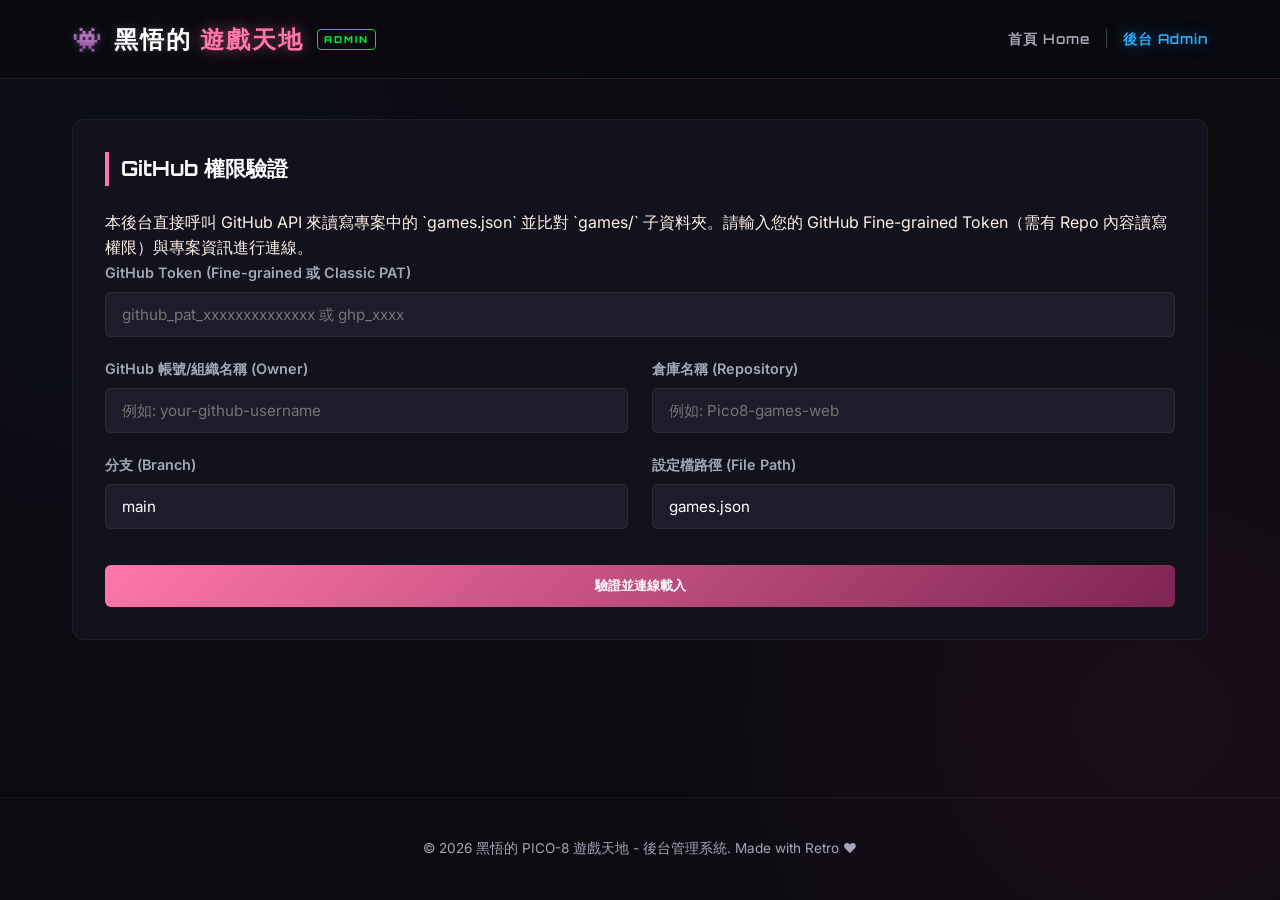
<file: admin.html>
<!DOCTYPE html>
<html lang="zh-TW">
<head>
  <meta charset="UTF-8">
  <meta name="viewport" content="width=device-width, initial-scale=1.0">
  <meta name="description" content="黑悟的 PICO-8 遊戲天地 - 後台管理系統，自動比對專案資料夾並管理 games.json 內容。">
  <title>後台管理系統 | 黑悟的 PICO-8 遊戲天地</title>
  
  <!-- CSS Stylesheet -->
  <!-- CSS Stylesheet (含防快取機制) -->
  <script>document.write('<link rel="stylesheet" href="style.css?v=' + Math.floor(Date.now() / 60000) + '">');</script>
  <noscript><link rel="stylesheet" href="style.css"></noscript>
  <style>
    /* 針對後台多表單渲染的額外樣式微調 */
    .game-form-card {
      background-color: var(--bg-secondary);
      border: 1px solid rgba(255, 255, 255, 0.05);
      border-radius: var(--border-radius);
      padding: 2rem;
      margin-bottom: 2rem;
      position: relative;
      transition: border-color var(--transition-speed), box-shadow var(--transition-speed);
    }
    
    .game-form-card.new-detected {
      border: 1px dashed var(--color-success);
      box-shadow: 0 0 15px rgba(0, 240, 255, 0.05);
    }

    .game-form-card.new-detected::before {
      content: '✨ 新偵測到目錄';
      position: absolute;
      top: -12px;
      left: 20px;
      background: var(--color-success);
      color: #0b0b0f;
      font-size: 0.75rem;
      font-weight: 700;
      padding: 2px 8px;
      border-radius: 4px;
      font-family: 'Orbitron', sans-serif;
      text-transform: uppercase;
    }

    .game-form-card.registered {
      border-left: 4px solid var(--color-purple);
    }

    .game-form-header {
      display: flex;
      justify-content: space-between;
      align-items: center;
      margin-bottom: 1.5rem;
      border-bottom: 1px solid rgba(255, 255, 255, 0.05);
      padding-bottom: 0.75rem;
    }

    .game-form-header h3 {
      font-family: 'Orbitron', sans-serif;
      font-size: 1.25rem;
      color: #fff;
    }

    .status-badge {
      font-size: 0.75rem;
      padding: 2px 8px;
      border-radius: 4px;
      font-weight: 700;
    }

    .status-badge.new {
      background-color: rgba(0, 240, 255, 0.1);
      color: var(--color-success);
      border: 1px solid var(--color-success);
    }

    .status-badge.reg {
      background-color: rgba(138, 43, 226, 0.1);
      color: #b388ff;
      border: 1px solid var(--color-purple);
    }

    .sidebar-sticky {
      position: sticky;
      top: 90px;
    }

    .quick-link-item {
      display: flex;
      justify-content: space-between;
      align-items: center;
      padding: 0.75rem 1rem;
      background-color: var(--bg-tertiary);
      border: 1px solid rgba(255,255,255,0.03);
      border-radius: 6px;
      margin-bottom: 0.5rem;
      text-decoration: none;
      color: var(--text-secondary);
      font-size: 0.9rem;
      transition: all var(--transition-speed);
    }

    .quick-link-item:hover {
      background-color: rgba(255, 255, 255, 0.05);
      color: #fff;
      transform: translateX(3px);
    }

    .quick-link-item.new-item {
      border-left: 3px solid var(--color-success);
    }

    .quick-link-item.reg-item {
      border-left: 3px solid var(--color-purple);
    }
  </style>
</head>
<body>

  <!-- 導覽列 -->
  <header>
    <div class="header-container">
      <a href="index.html" class="logo" id="logoLink">
        👾 黑悟的<span>遊戲天地</span> <small style="font-size: 0.6rem; color: var(--color-success); border: 1px solid var(--color-success); padding: 2px 6px; border-radius: 4px; margin-left: 5px;">ADMIN</small>
      </a>
      <nav class="nav-links" id="mainNavigation">
        <a href="index.html" id="navHome">首頁 Home</a>
        <span style="color: rgba(255,255,255,0.2); margin: 0 10px;">|</span>
        <a href="admin.html" class="active" id="navAdmin">後台 Admin</a>
      </nav>
    </div>
  </header>

  <!-- 主要內容區 -->
  <main>
    
    <!-- 未登入狀態：認證/登入面板 -->
    <section class="auth-panel admin-card" id="authPanel">
      <h2>GitHub 權限驗證</h2>
      <p class="auth-desc">本後台直接呼叫 GitHub API 來讀寫專案中的 `games.json` 並比對 `games/` 子資料夾。請輸入您的 GitHub Fine-grained Token（需有 Repo 內容讀寫權限）與專案資訊進行連線。</p>
      
      <form id="authForm" onsubmit="return false;">
        <div class="form-group">
          <label for="githubToken">GitHub Token (Fine-grained 或 Classic PAT)</label>
          <input type="password" id="githubToken" class="form-control" placeholder="github_pat_xxxxxxxxxxxxxx 或 ghp_xxxx" required autocomplete="current-password">
        </div>
        
        <div class="form-row">
          <div class="form-group">
            <label for="repoOwner">GitHub 帳號/組織名稱 (Owner)</label>
            <input type="text" id="repoOwner" class="form-control" placeholder="例如: your-github-username" required>
          </div>
          <div class="form-group">
            <label for="repoName">倉庫名稱 (Repository)</label>
            <input type="text" id="repoName" class="form-control" placeholder="例如: Pico8-games-web" required>
          </div>
        </div>

        <div class="form-row">
          <div class="form-group">
            <label for="repoBranch">分支 (Branch)</label>
            <input type="text" id="repoBranch" class="form-control" value="main" required>
          </div>
          <div class="form-group">
            <label for="filePath">設定檔路徑 (File Path)</label>
            <input type="text" id="filePath" class="form-control" value="games.json" required>
          </div>
        </div>

        <button type="submit" class="btn-primary" id="btnConnect" style="width: 100%; margin-top: 1rem;">驗證並連線載入</button>
      </form>
    </section>

    <!-- 已登入狀態：後台管理介面 -->
    <section id="adminPanel" style="display: none;">
      
      <!-- 狀態列 -->
      <div style="display: flex; justify-content: space-between; align-items: center; margin-bottom: 2rem; background: var(--bg-secondary); padding: 1rem 1.5rem; border-radius: var(--border-radius); border: 1px solid rgba(255,255,255,0.05);">
        <div>
          <span>目前連線至: </span>
          <strong id="connectionStatus" style="color: var(--color-success);">未連線</strong>
        </div>
        <button class="btn-secondary" id="btnLogout" style="padding: 0.5rem 1rem; font-size: 0.85rem;">中斷連線 / 登出</button>
      </div>

      <div style="display: grid; grid-template-columns: 2fr 1fr; gap: 2.5rem; align-items: start;">
        
        <!-- 左側：多表單編輯清單 -->
        <div>
          <h2 style="font-family: 'Orbitron', sans-serif; font-size: 1.5rem; margin-bottom: 1.5rem; color: #fff;">遊戲設定表單列表</h2>
          
          <div id="gamesFormsContainer">
            <!-- 由 admin.js 動態渲染多個編輯表單卡片 -->
            <div style="text-align: center; color: var(--text-secondary); padding: 3rem;" class="admin-card">
              正在獲取遊戲清單與子目錄...
            </div>
          </div>
        </div>

        <!-- 右側：側邊欄導覽與功能狀態 -->
        <div class="sidebar-sticky">
          
          <!-- 統計數據 -->
          <div class="admin-card">
            <h2>機台目錄狀態</h2>
            <div style="margin: 1rem 0; display: flex; flex-direction: column; gap: 0.75rem;">
              <div style="display: flex; justify-content: space-between;">
                <span style="color: var(--text-secondary);">已登錄遊戲：</span>
                <span id="statRegistered" style="font-weight: 700; color: #b388ff;">0</span>
              </div>
              <div style="display: flex; justify-content: space-between;">
                <span style="color: var(--text-secondary);">新偵測到目錄：</span>
                <span id="statNew" style="font-weight: 700; color: var(--color-success);">0</span>
              </div>
              <div style="display: flex; justify-content: space-between; border-top: 1px solid rgba(255,255,255,0.05); padding-top: 0.75rem;">
                <span style="color: var(--text-secondary);">總遊戲機台：</span>
                <span id="statTotal" style="font-weight: 700; color: #fff;">0</span>
              </div>
            </div>
          </div>

          <!-- 快速導覽列 -->
          <div class="admin-card">
            <h2>機台清單快速導覽</h2>
            <p style="font-size: 0.8rem; color: var(--text-secondary); margin-bottom: 1rem;">點擊可快速捲動至該表單編輯位置：</p>
            <div id="quickNavLinks">
              <!-- 由 JavaScript 動態生成導覽連結 -->
          </div>

          <!-- 自動比對說明 -->
          <div class="admin-card" style="border: 1px dashed rgba(255, 255, 255, 0.15);">
            <h2>自動比對說明</h2>
            <p style="font-size: 0.85rem; color: var(--text-secondary); line-height: 1.5;">
              後台會自動呼叫 GitHub API 比對 <code>games/</code> 資料夾下的所有子目錄與 <code>games.json</code> 的資料。<br><br>
              若發現有子目錄存在，但 <code>games.json</code> 中沒有對應的項目，系統會將其判定為新遊戲，自動在左側產生編輯表單。
            </p>
          </div>

          <!-- PICO-8 截圖與動圖指南 -->
          <div class="admin-card" style="border: 1px solid rgba(255, 119, 168, 0.25); background: rgba(255, 119, 168, 0.02);">
            <h2>PICO-8 截圖與動圖指南</h2>
            <p style="font-size: 0.85rem; color: var(--text-secondary); line-height: 1.6;">
              在 PICO-8 運行遊戲時，有非常簡便的熱鍵可以直接產生高畫質截圖或 GIF 動畫：<br><br>
              📸 <strong>【F6】鍵 - 靜態截圖</strong>：<br>
              按下去後，PICO-8 會立即將當前畫面存成 PNG 檔案，並儲存在您的電腦桌面上。<br><br>
              🎬 <strong>【F9】鍵 - 錄製 GIF 動圖</strong>：<br>
              按下去後，PICO-8 會自動把<strong>「最近 8 秒」</strong>的遊玩畫面存成一個循環 GIF 動圖存到桌面上，做封面超炫！<br><br>
              💡 <strong>使用方法</strong>：<br>
              將產生的 PNG 或 GIF 重新命名為 <code>cover.png</code>（或 <code>cover.gif</code>），然後放到該遊戲的資料夾內即可（例如 <code>games/snails01/cover.png</code>），後台會自動偵測並套用！
            </p>
          </div>

        </div>

      </div>
    </section>

  </main>

  <!-- 提示訊息通知 (Toast) -->
  <div class="toast" id="toastNotification">
    提示訊息
  </div>

  <!-- 頁尾 -->
  <footer>
    <p>&copy; 2026 黑悟的 PICO-8 遊戲天地 - 後台管理系統. Made with Retro ❤️</p>
  </footer>

  <!-- 後台 JavaScript 邏輯 -->
  <!-- 後台 JavaScript 邏輯 (含防快取機制) -->
  <script>document.write('<script src="admin.js?v=' + Math.floor(Date.now() / 60000) + '"><\/script>');</script>
</body>
</html>
</file>
<file: style.css>
/* 引入 Google Fonts：Orbitron (復古科技字型) 與 Inter (閱讀內文字型) */
@import url('https://fonts.googleapis.com/css2?family=Inter:wght@300;400;500;600;700&family=Orbitron:wght@400;700;900&display=swap');

/* PICO-8 經典十六色調色盤 (Official Palette) */
:root {
  --pico-black: #000000;
  --pico-darkblue: #1D2B53;
  --pico-darkpurple: #7E2553;
  --pico-darkgreen: #008751;
  --pico-brown: #AB5236;
  --pico-darkgrey: #5F574F;
  --pico-lightgrey: #C2C3C7;
  --pico-white: #FFF1E8;
  --pico-red: #FF004D;
  --pico-orange: #FFA300;
  --pico-yellow: #FFEC27;
  --pico-green: #00E436;
  --pico-blue: #29ADFF;
  --pico-indigo: #83769C;
  --pico-pink: #FF77A8;
  --pico-peach: #FFCCAA;

  /* 網頁 UI 設計系統對應 */
  --bg-primary: #0a0a0f;
  --bg-secondary: #12121d;
  --bg-tertiary: #1c1c2a;
  
  --text-primary: var(--pico-white);
  --text-secondary: #a5a7b8;
  
  --color-accent: var(--pico-pink);       /* 霓虹粉 */
  --color-success: var(--pico-green);     /* 綠色 */
  --color-blue: var(--pico-blue);         /* 藍色 */
  --color-orange: var(--pico-orange);     /* 橘色 */
  --color-yellow: var(--pico-yellow);     /* 黃色 */

  /* 發光特效 */
  --glow-accent: 0 0 15px rgba(255, 119, 168, 0.5);
  --glow-blue: 0 0 15px rgba(41, 173, 255, 0.5);
  --glow-green: 0 0 15px rgba(0, 228, 54, 0.5);
  
  --transition-speed: 0.3s;
  --border-radius: 12px;
}

/* 全域重設與基礎樣式 */
* {
  box-sizing: border-box;
  margin: 0;
  padding: 0;
}

body {
  background-color: var(--bg-primary);
  background-image: 
    radial-gradient(circle at 10% 20%, rgba(29, 43, 83, 0.15) 0%, transparent 40%),
    radial-gradient(circle at 90% 80%, rgba(126, 37, 83, 0.15) 0%, transparent 40%);
  color: var(--text-primary);
  font-family: 'Inter', system-ui, -apple-system, sans-serif;
  line-height: 1.6;
  min-height: 100vh;
  display: flex;
  flex-direction: column;
  overflow-x: hidden;
}

/* 捲軸美化 */
::-webkit-scrollbar {
  width: 8px;
  height: 8px;
}
::-webkit-scrollbar-track {
  background: var(--bg-primary);
}
::-webkit-scrollbar-thumb {
  background: var(--bg-tertiary);
  border-radius: 4px;
  border: 1px solid rgba(255, 255, 255, 0.05);
}
::-webkit-scrollbar-thumb:hover {
  background: var(--color-accent);
}

/* 導覽列 */
header {
  border-bottom: 1px solid rgba(255, 119, 168, 0.15);
  background-color: rgba(10, 10, 15, 0.85);
  backdrop-filter: blur(8px);
  position: sticky;
  top: 0;
  z-index: 100;
}

.header-container {
  max-width: 1200px;
  margin: 0 auto;
  padding: 1.25rem 2rem;
  display: flex;
  justify-content: space-between;
  align-items: center;
}

.logo {
  font-family: 'Orbitron', sans-serif;
  font-size: 1.5rem;
  font-weight: 900;
  letter-spacing: 2px;
  color: #fff;
  text-decoration: none;
  display: flex;
  align-items: center;
  gap: 0.5rem;
  text-shadow: 0 0 10px rgba(255, 255, 255, 0.2);
}

.logo span {
  color: var(--color-accent);
  text-shadow: var(--glow-accent);
}

.nav-links a {
  color: var(--text-secondary);
  text-decoration: none;
  font-weight: 600;
  transition: color var(--transition-speed), text-shadow var(--transition-speed);
  font-family: 'Orbitron', sans-serif;
  font-size: 0.85rem;
  letter-spacing: 1px;
}

.nav-links a:hover, .nav-links a.active {
  color: var(--color-blue);
  text-shadow: var(--glow-blue);
}

/* 主容器 */
main {
  flex: 1;
  max-width: 1200px;
  width: 100%;
  margin: 0 auto;
  padding: 2.5rem 2rem;
}

/* 英雄看板區 */
.hero {
  text-align: center;
  margin-bottom: 4rem;
  position: relative;
  padding: 3rem 1rem;
  border-radius: var(--border-radius);
  background: radial-gradient(ellipse at center, rgba(29, 43, 83, 0.3) 0%, rgba(0,0,0,0) 70%);
}

.hero h1 {
  font-family: 'Orbitron', sans-serif;
  font-size: 3rem;
  font-weight: 900;
  margin-bottom: 1rem;
  letter-spacing: 3px;
  background: linear-gradient(135deg, var(--pico-white) 30%, var(--color-blue) 100%);
  -webkit-background-clip: text;
  -webkit-text-fill-color: transparent;
  filter: drop-shadow(0 0 15px rgba(41, 173, 255, 0.2));
}

.hero p {
  color: var(--text-secondary);
  font-size: 1.1rem;
  max-width: 650px;
  margin: 0 auto;
  font-weight: 300;
}

/* 遊戲展示 Grid 網格 */
.games-grid {
  display: grid;
  grid-template-columns: repeat(auto-fill, minmax(280px, 1fr));
  gap: 2.5rem;
  margin-bottom: 2rem;
}

/* 遊戲卡片樣式 */
.game-card {
  background-color: var(--bg-secondary);
  border: 1px solid rgba(255, 255, 255, 0.05);
  border-radius: var(--border-radius);
  overflow: hidden;
  cursor: pointer;
  transition: transform var(--transition-speed) cubic-bezier(0.175, 0.885, 0.32, 1.275), 
              border-color var(--transition-speed), 
              box-shadow var(--transition-speed);
  display: flex;
  flex-direction: column;
  position: relative;
}

.game-card:hover {
  transform: translateY(-8px);
  border-color: var(--color-accent);
  box-shadow: 0 10px 25px -5px rgba(0, 0, 0, 0.6), var(--glow-accent);
}

.card-img-wrapper {
  position: relative;
  width: 100%;
  padding-top: 75%; /* 4:3 比例 */
  background-color: #050508;
  overflow: hidden;
  border-bottom: 1px solid rgba(255, 255, 255, 0.05);
}

.card-img-wrapper img {
  position: absolute;
  top: 0;
  left: 0;
  width: 100%;
  height: 100%;
  object-fit: cover;
  transition: transform 0.5s ease;
}

.game-card:hover .card-img-wrapper img {
  transform: scale(1.06);
}

.card-content {
  padding: 1.5rem;
  display: flex;
  flex-direction: column;
  flex-grow: 1;
}

.card-title {
  font-family: 'Orbitron', sans-serif;
  font-size: 1.25rem;
  margin-bottom: 0.6rem;
  color: #fff;
  transition: color var(--transition-speed);
}

.game-card:hover .card-title {
  color: var(--color-accent);
}

.card-description {
  color: var(--text-secondary);
  font-size: 0.9rem;
  margin-bottom: 1.5rem;
  line-height: 1.5;
  display: -webkit-box;
  -webkit-line-clamp: 2;
  -webkit-box-orient: vertical;
  overflow: hidden;
  text-overflow: ellipsis;
  flex-grow: 1;
}

.card-tags {
  display: flex;
  flex-wrap: wrap;
  gap: 0.5rem;
}

.tag {
  background-color: var(--bg-tertiary);
  color: var(--pico-lightgrey);
  font-size: 0.75rem;
  padding: 0.25rem 0.6rem;
  border-radius: 4px;
  font-weight: 600;
  border: 1px solid rgba(255, 255, 255, 0.05);
  transition: border-color var(--transition-speed), color var(--transition-speed);
}

.tag:hover {
  border-color: var(--color-blue);
  color: #fff;
}

/* 遊玩計數器樣式 */
.card-stats {
  display: flex;
  align-items: center;
  margin-bottom: 1rem;
}

.play-count-badge {
  display: inline-flex;
  align-items: center;
  gap: 0.4rem;
  background-color: rgba(41, 173, 255, 0.15);
  color: var(--color-blue);
  border: 1px solid rgba(41, 173, 255, 0.3);
  padding: 0.25rem 0.6rem;
  border-radius: 4px;
  font-family: 'Orbitron', sans-serif;
  font-weight: 600;
  font-size: 0.8rem;
  text-shadow: var(--glow-blue);
  transition: all var(--transition-speed);
}

.play-count-badge:hover {
  background-color: rgba(41, 173, 255, 0.25);
  border-color: var(--color-blue);
}

.modal-play-count-wrapper {
  display: inline-flex;
  align-items: center;
  gap: 0.5rem;
  font-size: 1.1rem;
  color: var(--color-blue);
  font-family: 'Orbitron', sans-serif;
  text-shadow: var(--glow-blue);
  font-weight: 700;
  margin-top: 0.25rem;
}

/* Modal 彈窗 (Glassmorphism) */
.modal {
  position: fixed;
  top: 0;
  left: 0;
  width: 100%;
  height: 100%;
  background-color: rgba(5, 5, 8, 0.88);
  backdrop-filter: blur(16px);
  z-index: 1000;
  display: flex;
  justify-content: center;
  align-items: center;
  opacity: 0;
  pointer-events: none;
  transition: opacity var(--transition-speed) ease;
  padding: 1rem;
}

.modal.active {
  opacity: 1;
  pointer-events: all;
}

.modal-container {
  background-color: var(--bg-secondary);
  border: 1px solid rgba(255, 119, 168, 0.25);
  box-shadow: 0 25px 60px rgba(0, 0, 0, 0.8), 0 0 35px rgba(255, 119, 168, 0.1);
  border-radius: var(--border-radius);
  width: 100%;
  max-width: 850px;
  max-height: 90vh;
  display: flex;
  flex-direction: column;
  overflow: hidden;
  transform: scale(0.96);
  transition: transform var(--transition-speed) cubic-bezier(0.175, 0.885, 0.32, 1.15),
              max-width 0.3s cubic-bezier(0.4, 0, 0.2, 1);
}

.modal-container.size-2x {
  max-width: 900px;
}

.modal.active .modal-container {
  transform: scale(1);
}

.modal-header {
  padding: 1.25rem 2rem;
  border-bottom: 1px solid rgba(255, 255, 255, 0.05);
  display: flex;
  justify-content: space-between;
  align-items: center;
}

.modal-title {
  font-family: 'Orbitron', sans-serif;
  font-size: 1.5rem;
  font-weight: 700;
  color: #fff;
}

.close-btn {
  background: none;
  border: none;
  color: var(--text-secondary);
  font-size: 2rem;
  cursor: pointer;
  transition: color var(--transition-speed);
  line-height: 1;
}

.close-btn:hover {
  color: var(--color-accent);
}

.modal-body {
  padding: 2rem;
  overflow-y: auto;
  display: flex;
  flex-direction: column;
  align-items: center;
}

/* 遊戲詳細資訊區 */
.game-info-wrapper {
  display: grid;
  grid-template-columns: 1fr 1.2fr;
  gap: 2.5rem;
  width: 100%;
}

@media (max-width: 768px) {
  .game-info-wrapper {
    grid-template-columns: 1fr;
    gap: 1.5rem;
  }
}

.modal-cover-wrapper {
  width: 100%;
  aspect-ratio: 1;
  background-color: #000;
  border-radius: 8px;
  overflow: hidden;
  border: 1px solid rgba(255, 255, 255, 0.05);
  box-shadow: 0 5px 15px rgba(0,0,0,0.3);
}

.modal-cover-wrapper img {
  width: 100%;
  height: 100%;
  object-fit: cover;
}

.game-meta-info {
  display: flex;
  flex-direction: column;
  justify-content: space-between;
  height: 100%;
}

.info-section {
  margin-bottom: 1.5rem;
}

.info-section h3 {
  font-family: 'Orbitron', sans-serif;
  font-size: 0.9rem;
  color: var(--color-blue);
  margin-bottom: 0.5rem;
  text-transform: uppercase;
  letter-spacing: 1px;
  font-weight: 700;
}

.info-section p {
  color: var(--text-secondary);
  font-size: 0.95rem;
  line-height: 1.6;
}

.play-action-wrapper {
  margin-top: 1rem;
}

/* 霓虹按鈕 */
.btn-neon {
  display: inline-flex;
  align-items: center;
  justify-content: center;
  width: 100%;
  padding: 1rem;
  background-color: transparent;
  color: #fff;
  border: 2px solid var(--color-accent);
  border-radius: var(--border-radius);
  font-family: 'Orbitron', sans-serif;
  font-size: 1.1rem;
  font-weight: 700;
  letter-spacing: 2px;
  cursor: pointer;
  transition: all var(--transition-speed);
  text-shadow: var(--glow-accent);
  box-shadow: inset 0 0 0px var(--color-accent), var(--glow-accent);
}

.btn-neon:hover {
  background-color: var(--color-accent);
  box-shadow: 0 0 25px var(--color-accent);
}

/* 遊戲播放區外殼 */
.game-play-area {
  display: none;
  flex-direction: column;
  align-items: center;
  gap: 1.5rem;
  width: 100%;
}

/* PICO-8 Iframe 模擬器外殼 */
.game-player-container {
  width: 100%;
  max-width: 384px;
  background-color: #000;
  border-radius: 8px;
  overflow: hidden;
  border: 3px solid var(--pico-darkblue);
  box-shadow: 0 0 30px rgba(41, 173, 255, 0.3);
  position: relative;
  aspect-ratio: 1 / 1; /* PICO-8 標準 128x128 的 1:1 畫面 */
  margin: 0 auto;
  transition: max-width 0.3s cubic-bezier(0.4, 0, 0.2, 1);
}

.game-player-container.size-2x {
  max-width: 768px;
}

.game-player-container iframe {
  width: 100%;
  height: 100%;
  border: none;
  display: block;
}

/* 底部遊戲控制列 */
.game-controls-bar {
  display: flex;
  justify-content: center;
  align-items: center;
  gap: 1rem;
  flex-wrap: wrap;
  width: 100%;
}

.btn-control {
  display: inline-flex;
  align-items: center;
  gap: 0.5rem;
  padding: 0.6rem 1.25rem;
  font-family: 'Orbitron', sans-serif;
  font-size: 0.85rem;
  font-weight: 700;
  border-radius: 6px;
  cursor: pointer;
  transition: all var(--transition-speed);
  border: 1px solid rgba(255, 255, 255, 0.15);
  background-color: var(--bg-tertiary);
  color: var(--text-primary);
}

.btn-control .icon {
  font-size: 1rem;
}

/* 結束按鈕 */
.btn-control-stop {
  border-color: var(--pico-red);
  box-shadow: 0 0 10px rgba(255, 0, 77, 0.15);
}
.btn-control-stop:hover {
  background-color: var(--pico-red);
  color: #fff;
  box-shadow: 0 0 20px rgba(255, 0, 77, 0.4);
  transform: translateY(-2px);
}

/* 雙倍畫面按鈕 */
.btn-control-size {
  border-color: var(--pico-orange);
  box-shadow: 0 0 10px rgba(255, 163, 0, 0.15);
}
.btn-control-size:hover {
  background-color: var(--pico-orange);
  color: #fff;
  box-shadow: 0 0 20px rgba(255, 163, 0, 0.4);
  transform: translateY(-2px);
}
.btn-control-size.active {
  background-color: var(--pico-orange);
  color: #fff;
  box-shadow: inset 0 0 8px rgba(0, 0, 0, 0.5), 0 0 15px rgba(255, 163, 0, 0.4);
}

/* 全螢幕按鈕 */
.btn-control-fullscreen {
  border-color: var(--pico-blue);
  box-shadow: 0 0 10px rgba(41, 173, 255, 0.15);
}
.btn-control-fullscreen:hover {
  background-color: var(--pico-blue);
  color: #fff;
  box-shadow: 0 0 20px rgba(41, 173, 255, 0.4);
  transform: translateY(-2px);
}

/* 後台管理樣式 (共用) */
.admin-card {
  background-color: var(--bg-secondary);
  border: 1px solid rgba(255, 255, 255, 0.05);
  border-radius: var(--border-radius);
  padding: 2rem;
  margin-bottom: 2.5rem;
}

.admin-card h2 {
  font-family: 'Orbitron', sans-serif;
  font-size: 1.3rem;
  margin-bottom: 1.5rem;
  color: #fff;
  border-left: 4px solid var(--pico-pink);
  padding-left: 0.75rem;
}

/* 表單元件 */
.form-group {
  margin-bottom: 1.25rem;
}

.form-group label {
  display: block;
  margin-bottom: 0.5rem;
  color: var(--text-secondary);
  font-size: 0.9rem;
  font-weight: 600;
}

.form-control {
  width: 100%;
  padding: 0.75rem 1rem;
  background-color: var(--bg-tertiary);
  border: 1px solid rgba(255, 255, 255, 0.08);
  border-radius: 6px;
  color: #fff;
  font-family: inherit;
  font-size: 0.95rem;
  transition: border-color var(--transition-speed), box-shadow var(--transition-speed);
}

.form-control:focus {
  outline: none;
  border-color: var(--color-blue);
  box-shadow: 0 0 8px rgba(41, 173, 255, 0.2);
}

.form-row {
  display: grid;
  grid-template-columns: 1fr 1fr;
  gap: 1.5rem;
}

@media (max-width: 768px) {
  .form-row {
    grid-template-columns: 1fr;
    gap: 1.25rem;
  }
}

/* 後台按鈕 */
.btn-primary {
  background: linear-gradient(135deg, var(--pico-pink), var(--pico-darkpurple));
  color: #fff;
  border: none;
  padding: 0.75rem 1.5rem;
  font-family: 'Orbitron', sans-serif;
  font-weight: 700;
  border-radius: 6px;
  cursor: pointer;
  transition: all var(--transition-speed);
}

.btn-primary:hover {
  transform: translateY(-2px);
  box-shadow: 0 5px 15px rgba(255, 119, 168, 0.35);
}

.btn-secondary {
  background-color: transparent;
  border: 1px solid rgba(255, 255, 255, 0.2);
  color: var(--text-secondary);
  padding: 0.75rem 1.5rem;
  font-family: 'Orbitron', sans-serif;
  font-weight: 700;
  border-radius: 6px;
  cursor: pointer;
  transition: all var(--transition-speed);
}

.btn-secondary:hover {
  border-color: #fff;
  color: #fff;
}

.btn-danger {
  background-color: rgba(255, 0, 77, 0.1);
  border: 1px solid var(--pico-red);
  color: var(--pico-red);
  padding: 0.5rem 1rem;
  border-radius: 6px;
  font-family: 'Orbitron', sans-serif;
  font-size: 0.85rem;
  font-weight: 700;
  cursor: pointer;
  transition: all var(--transition-speed);
}

.btn-danger:hover {
  background-color: var(--pico-red);
  color: #fff;
  box-shadow: 0 0 10px rgba(255, 0, 77, 0.3);
}

/* Toast 通知機制 */
.toast {
  position: fixed;
  bottom: 20px;
  right: 20px;
  background-color: var(--bg-secondary);
  border-left: 4px solid var(--color-success);
  color: #fff;
  padding: 1rem 1.5rem;
  border-radius: 4px;
  box-shadow: 0 10px 25px rgba(0, 0, 0, 0.6);
  transform: translateY(100px);
  opacity: 0;
  transition: all var(--transition-speed) cubic-bezier(0.175, 0.885, 0.32, 1.275);
  z-index: 2000;
}

.toast.show {
  transform: translateY(0);
  opacity: 1;
}

.toast.error {
  border-left-color: var(--pico-red);
}

/* 頁尾 */
footer {
  text-align: center;
  padding: 2.5rem;
  color: var(--text-secondary);
  font-size: 0.85rem;
  border-top: 1px solid rgba(255, 255, 255, 0.05);
  margin-top: auto;
}

/* PICO-8 實體卡帶風格樣式 (用於無封面截圖時的降級美化) */
.pico-cartridge {
  width: 100%;
  height: 100%;
  background: #23232f; /* 卡帶塑料外殼 */
  display: flex;
  flex-direction: column;
  padding: 14px;
  position: absolute;
  top: 0;
  left: 0;
  border: 4px solid #14141e;
  border-radius: 8px;
  box-shadow: inset 0 0 12px rgba(0, 0, 0, 0.85);
  overflow: hidden;
  justify-content: space-between;
  box-sizing: border-box;
}

/* 卡帶頂部的凹槽與立體紋路 */
.pico-cartridge::before {
  content: '';
  position: absolute;
  top: 0;
  left: 10%;
  right: 10%;
  height: 6px;
  background-color: #14141e;
  border-bottom-left-radius: 4px;
  border-bottom-right-radius: 4px;
}

/* 卡帶標籤紙 */
.pico-cartridge-label {
  flex: 1;
  background: linear-gradient(135deg, var(--pico-darkblue) 0%, #111a36 100%);
  border: 2px solid var(--pico-pink);
  border-radius: 4px;
  display: flex;
  flex-direction: column;
  justify-content: center;
  align-items: center;
  padding: 12px;
  text-align: center;
  color: var(--pico-white);
  box-shadow: 0 4px 10px rgba(0, 0, 0, 0.5);
  position: relative;
  overflow: hidden;
}

/* 標籤紙上的裝飾條 */
.pico-cartridge-label::before {
  content: '';
  position: absolute;
  top: 0;
  left: 0;
  right: 0;
  height: 4px;
  background-color: var(--pico-pink);
}

.pico-cartridge-title {
  font-family: 'Orbitron', sans-serif;
  font-size: 1.15rem;
  font-weight: 900;
  letter-spacing: 1px;
  margin-bottom: 8px;
  color: var(--pico-yellow);
  text-shadow: 0 2px 0 var(--pico-red);
  line-height: 1.3;
  word-break: break-word;
}

.pico-cartridge-logo {
  font-family: 'Orbitron', sans-serif;
  font-size: 0.65rem;
  color: var(--pico-blue);
  letter-spacing: 2px;
  text-transform: uppercase;
  font-weight: 700;
  margin-top: 4px;
}

/* 卡帶底部插槽排線紋路 */
.pico-cartridge-bottom {
  height: 20px;
  margin-top: 10px;
  background: repeating-linear-gradient(
    90deg,
    #14141e,
    #14141e 5px,
    var(--pico-orange) 5px,
    var(--pico-orange) 10px
  );
  border: 1px solid #14141e;
  border-radius: 3px;
  box-shadow: inset 0 2px 4px rgba(0,0,0,0.5);
}
</file>
